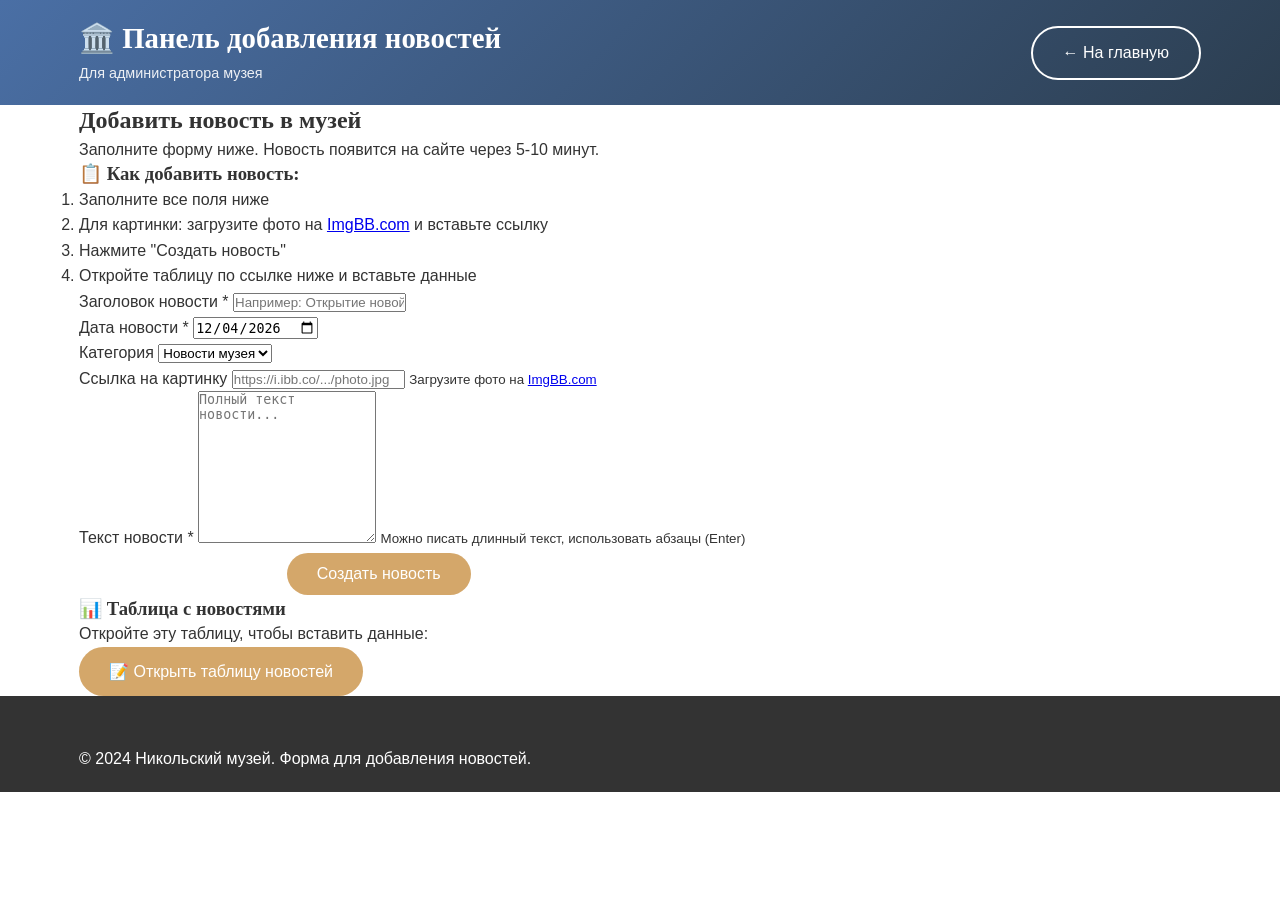
<file: admin-news.html>
<!DOCTYPE html>
<html lang="ru">

<head>
    <meta charset="UTF-8">
    <meta name="viewport" content="width=device-width, initial-scale=1.0">
    <title>Добавить новость | Никольский музей</title>
    <link rel="stylesheet" href="css/style.css">
    <link rel="stylesheet" href="css/admin-forms.css">
</head>

<body>
    <header class="header">
        <div class="container">
            <div class="header-top">
                <div class="logo">
                    <h1>🏛️ Панель добавления новостей</h1>
                    <p>Для администратора музея</p>
                </div>
                <a href="index.html" class="btn btn-secondary">← На главную</a>
            </div>
        </div>
    </header>

    <main class="admin-main">
        <div class="container">
            <div class="admin-container">
                <h2>Добавить новость в музей</h2>
                <p class="admin-subtitle">Заполните форму ниже. Новость появится на сайте через 5-10 минут.</p>

                <!-- ИНСТРУКЦИЯ -->
                <div class="instruction-box">
                    <h3>📋 Как добавить новость:</h3>
                    <ol>
                        <li>Заполните все поля ниже</li>
                        <li>Для картинки: загрузите фото на <a href="https://imgbb.com" target="_blank">ImgBB.com</a> и
                            вставьте ссылку</li>
                        <li>Нажмите "Создать новость"</li>
                        <li>Откройте таблицу по ссылке ниже и вставьте данные</li>
                    </ol>
                </div>

                <!-- ФОРМА -->
                <form id="newsForm" class="admin-form">
                    <div class="form-group">
                        <label for="title">Заголовок новости *</label>
                        <input type="text" id="title" required placeholder="Например: Открытие новой выставки">
                    </div>

                    <div class="form-group">
                        <label for="date">Дата новости *</label>
                        <input type="date" id="date" required value="<?php echo date('Y-m-d'); ?>">
                    </div>

                    <div class="form-group">
                        <label for="category">Категория</label>
                        <select id="category">
                            <option value="Выставки">Выставки</option>
                            <option value="Мероприятия">Мероприятия</option>
                            <option value="Новости музея" selected>Новости музея</option>
                            <option value="Анонсы">Анонсы</option>
                            <option value="Объявления">Объявления</option>
                        </select>
                    </div>

                    <div class="form-group">
                        <label for="image">Ссылка на картинку</label>
                        <input type="url" id="image" placeholder="https://i.ibb.co/.../photo.jpg">
                        <small class="help-text">
                            Загрузите фото на <a href="https://imgbb.com" target="_blank">ImgBB.com</a>
                        </small>
                    </div>

                    <div class="form-group">
                        <label for="content">Текст новости *</label>
                        <textarea id="content" rows="10" required placeholder="Полный текст новости..."></textarea>
                        <small class="help-text">
                            Можно писать длинный текст, использовать абзацы (Enter)
                        </small>
                    </div>

                    <div class="form-actions">
                        <button type="button" onclick="clearForm()" class="btn btn-secondary">
                            Очистить форму
                        </button>
                        <button type="submit" class="btn btn-primary">
                            Создать новость
                        </button>
                    </div>
                </form>

                <!-- РЕЗУЛЬТАТ -->
                <div class="result-box" id="resultBox" style="display: none;">
                    <h3>✅ Готово! Вот ваши данные:</h3>
                    <div class="result-data" id="resultData"></div>
                    <div class="instruction-copy">
                        <p><strong>Что делать дальше:</strong></p>
                        <ol>
                            <li>Откройте таблицу: <a
                                    href="https://docs.google.com/spreadsheets/d/19MFPSy-RnJQstAQKus5RX4fKrctfZZWC8gM6C-oX1IQ/edit"
                                    target="_blank">Таблица новостей</a></li>
                            <li>Добавьте новую строку в конец</li>
                            <li>Скопируйте данные из блоков ниже в соответствующие колонки</li>
                            <li>Сохраните таблицу (автосохранение)</li>
                        </ol>
                    </div>
                </div>

                <!-- ССЫЛКА НА ТАБЛИЦУ -->
                <div class="sheet-link">
                    <h3>📊 Таблица с новостями</h3>
                    <p>Откройте эту таблицу, чтобы вставить данные:</p>
                    <a href="https://docs.google.com/spreadsheets/d/19MFPSy-RnJQstAQKus5RX4fKrctfZZWC8gM6C-oX1IQ/edit"
                        target="_blank" class="btn btn-primary">
                        📝 Открыть таблицу новостей
                    </a>
                </div>
            </div>
        </div>
    </main>

    <footer class="footer">
        <div class="container">
            <p>© 2024 Никольский музей. Форма для добавления новостей.</p>
        </div>
    </footer>

    <script src="js/admin-news-handler.js"></script>
</body>

</html>
</file>
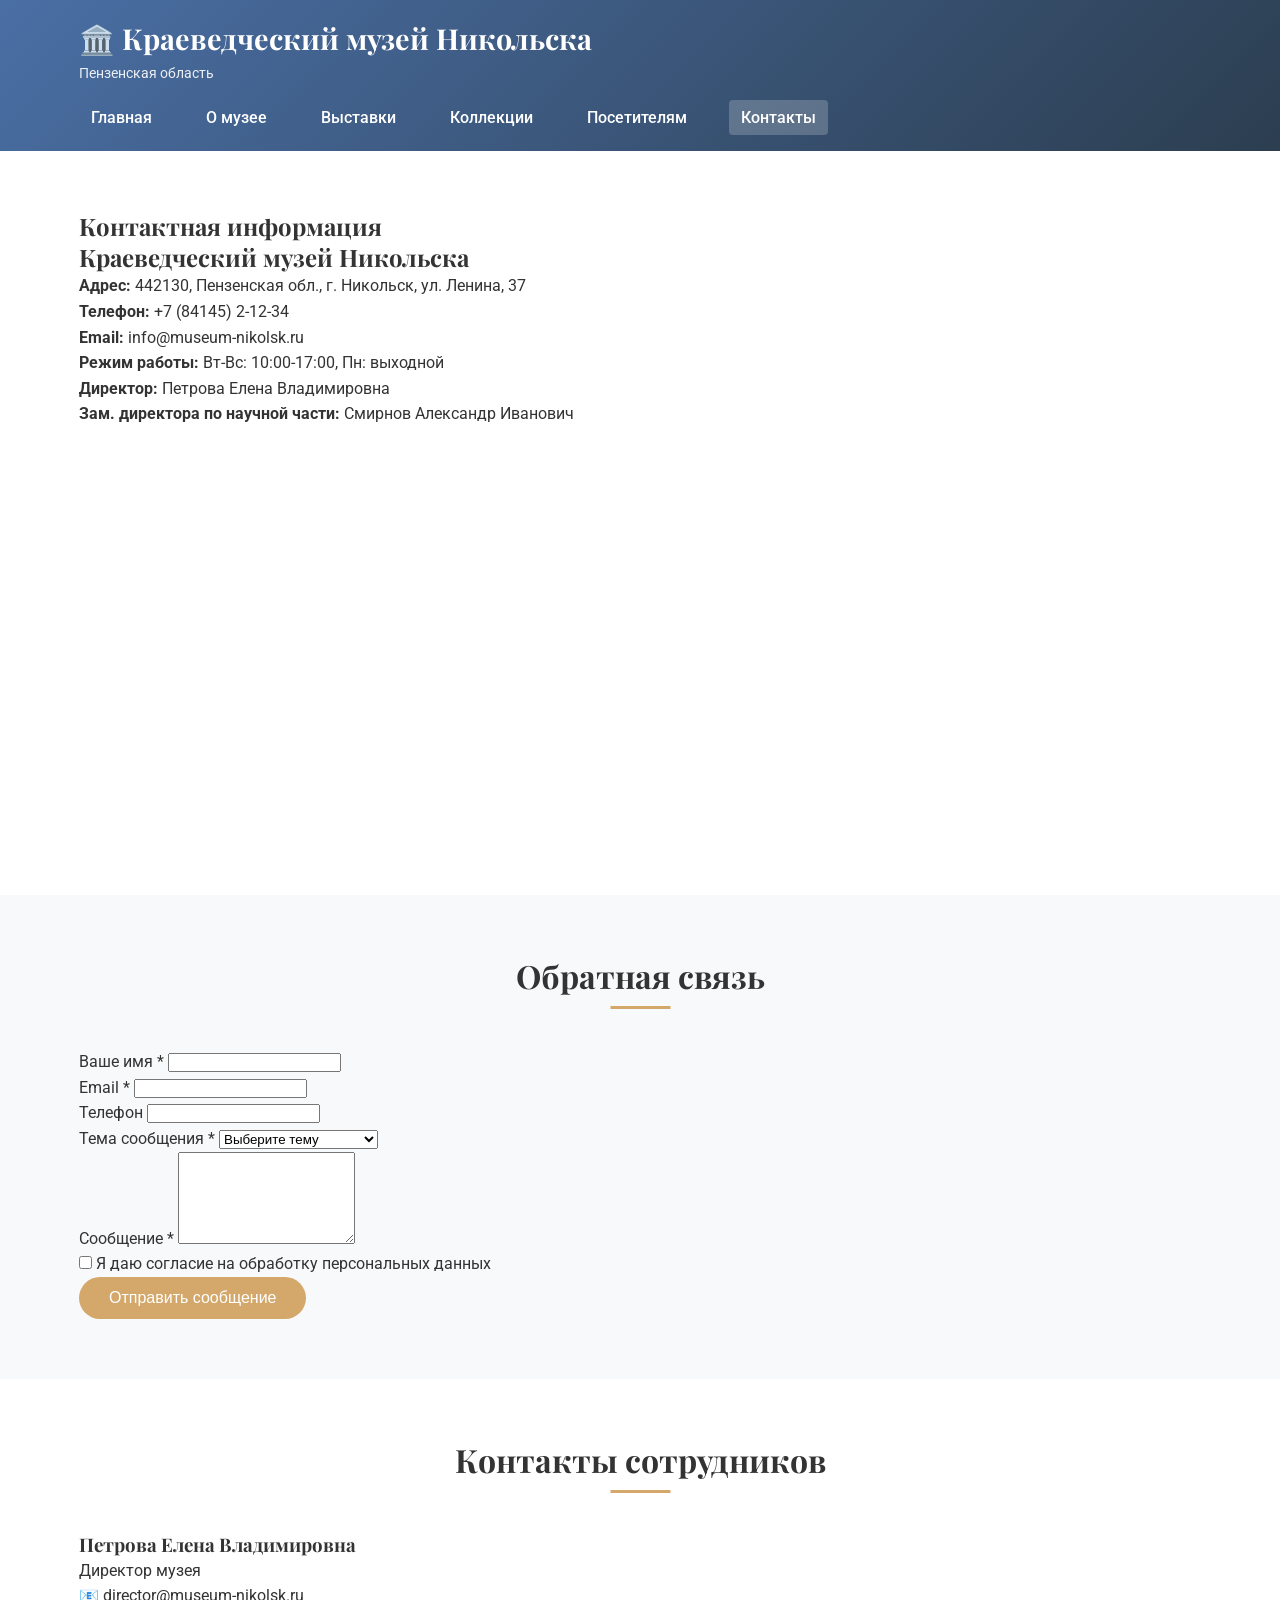
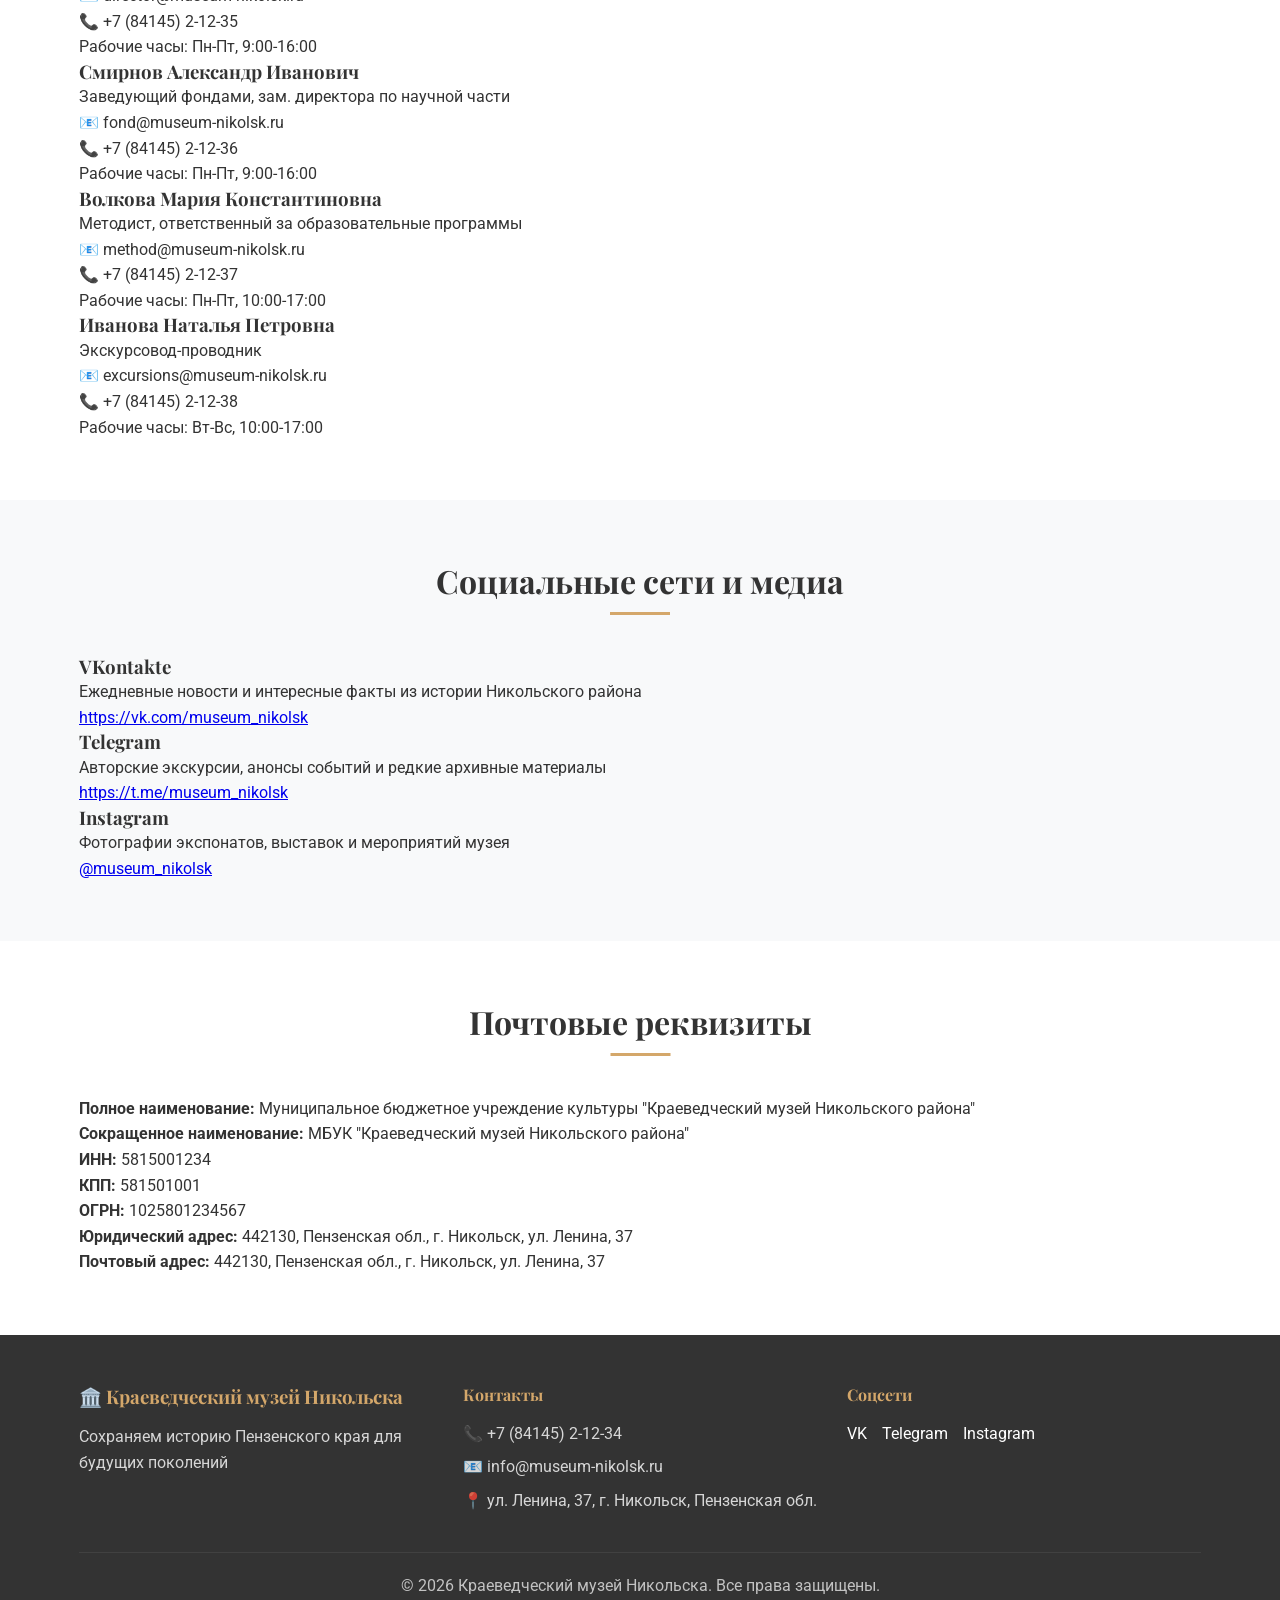
<file: contacts.html>
<!DOCTYPE html>
<html lang="ru">

<head>
    <meta charset="UTF-8">
    <meta name="viewport" content="width=device-width, initial-scale=1.0">
    <title>Контакты - Краеведческий музей Никольска</title>
    <link rel="stylesheet" href="css/style.css">
    <link rel="preconnect" href="https://fonts.googleapis.com">
    <link rel="preconnect" href="https://fonts.gstatic.com" crossorigin>
    <link
        href="https://fonts.googleapis.com/css2?family=Playfair+Display:wght@400;700&family=Roboto:wght@300;400;500;700&display=swap"
        rel="stylesheet">
</head>

<body>
    <header class="header">
        <div class="container">
            <div class="header-top">
                <div class="logo">
                    <h1>🏛️ Краеведческий музей Никольска</h1>
                    <p>Пензенская область</p>
                </div>
                <nav class="main-nav">
                    <ul>
                        <li><a href="index.html">Главная</a></li>
                        <li><a href="about.html">О музее</a></li>
                        <li><a href="exhibitions.html">Выставки</a></li>
                        <li><a href="collections.html">Коллекции</a></li>
                        <li><a href="visit.html">Посетителям</a></li>
                        <li><a href="contacts.html" class="active">Контакты</a></li>
                    </ul>
                </nav>
                <button class="menu-toggle">☰</button>
            </div>
        </div>
    </header>

    <main>
        <section class="section">
            <div class="container">
                <h1>Контактная информация</h1>

                <div class="contacts-grid">
                    <div class="contact-info">
                        <h2>Краеведческий музей Никольска</h2>
                        <p><strong>Адрес:</strong> 442130, Пензенская обл., г. Никольск, ул. Ленина, 37</p>
                        <p><strong>Телефон:</strong> +7 (84145) 2-12-34</p>
                        <p><strong>Email:</strong> info@museum-nikolsk.ru</p>
                        <p><strong>Режим работы:</strong> Вт-Вс: 10:00-17:00, Пн: выходной</p>
                        <p><strong>Директор:</strong> Петрова Елена Владимировна</p>
                        <p><strong>Зам. директора по научной части:</strong> Смирнов Александр Иванович</p>
                    </div>

                    <div class="contact-map">
                        <iframe
                            src="https://www.google.com/maps/embed?pb=!1m18!1m12!1m3!1d2965.458640244933!2d44.123456!3d53.123456!2m3!1f0!2f0!3f0!3m2!1i1024!2i768!4f13.1!3m3!1m2!1s0x0%3A0x0!2zNTPCsDcwJzIwLjQiTiA0NMKwMDcnMjQuNCJF!5e0!3m2!1sen!2sru!4v1234567890123"
                            width="100%" height="400" style="border:0;" allowfullscreen="" loading="lazy"
                            referrerpolicy="no-referrer-when-downgrade"></iframe>
                    </div>
                </div>
            </div>
        </section>

        <section class="section bg-light">
            <div class="container">
                <h2 class="section-title">Обратная связь</h2>
                <div class="feedback-form">
                    <form class="contact-form">
                        <div class="form-group">
                            <label for="name">Ваше имя *</label>
                            <input type="text" id="name" name="name" required>
                        </div>

                        <div class="form-group">
                            <label for="email">Email *</label>
                            <input type="email" id="email" name="email" required>
                        </div>

                        <div class="form-group">
                            <label for="phone">Телефон</label>
                            <input type="tel" id="phone" name="phone">
                        </div>

                        <div class="form-group">
                            <label for="subject">Тема сообщения *</label>
                            <select id="subject" name="subject" required>
                                <option value="">Выберите тему</option>
                                <option value="visit">Посещение музея</option>
                                <option value="excursion">Заказ экскурсии</option>
                                <option value="research">Научные запросы</option>
                                <option value="donation">Передача экспонатов</option>
                                <option value="general">Общий вопрос</option>
                                <option value="complaint">Жалоба/предложение</option>
                            </select>
                        </div>

                        <div class="form-group">
                            <label for="message">Сообщение *</label>
                            <textarea id="message" name="message" rows="6" required></textarea>
                        </div>

                        <div class="form-group">
                            <label class="checkbox-label">
                                <input type="checkbox" name="consent" required> Я даю согласие на обработку персональных
                                данных
                            </label>
                        </div>

                        <button type="submit" class="btn btn-primary">Отправить сообщение</button>
                    </form>
                </div>
            </div>
        </section>

        <section class="section">
            <div class="container">
                <h2 class="section-title">Контакты сотрудников</h2>
                <div class="staff-contacts">
                    <div class="staff-contact">
                        <h3>Петрова Елена Владимировна</h3>
                        <p>Директор музея</p>
                        <p>📧 director@museum-nikolsk.ru</p>
                        <p>📞 +7 (84145) 2-12-35</p>
                        <p>Рабочие часы: Пн-Пт, 9:00-16:00</p>
                    </div>

                    <div class="staff-contact">
                        <h3>Смирнов Александр Иванович</h3>
                        <p>Заведующий фондами, зам. директора по научной части</p>
                        <p>📧 fond@museum-nikolsk.ru</p>
                        <p>📞 +7 (84145) 2-12-36</p>
                        <p>Рабочие часы: Пн-Пт, 9:00-16:00</p>
                    </div>

                    <div class="staff-contact">
                        <h3>Волкова Мария Константиновна</h3>
                        <p>Методист, ответственный за образовательные программы</p>
                        <p>📧 method@museum-nikolsk.ru</p>
                        <p>📞 +7 (84145) 2-12-37</p>
                        <p>Рабочие часы: Пн-Пт, 10:00-17:00</p>
                    </div>

                    <div class="staff-contact">
                        <h3>Иванова Наталья Петровна</h3>
                        <p>Экскурсовод-проводник</p>
                        <p>📧 excursions@museum-nikolsk.ru</p>
                        <p>📞 +7 (84145) 2-12-38</p>
                        <p>Рабочие часы: Вт-Вс, 10:00-17:00</p>
                    </div>
                </div>
            </div>
        </section>

        <section class="section bg-light">
            <div class="container">
                <h2 class="section-title">Социальные сети и медиа</h2>
                <div class="social-media">
                    <div class="social-platform">
                        <h3>VKontakte</h3>
                        <p>Ежедневные новости и интересные факты из истории Никольского района</p>
                        <a href="#" class="social-link">https://vk.com/museum_nikolsk</a>
                    </div>

                    <div class="social-platform">
                        <h3>Telegram</h3>
                        <p>Авторские экскурсии, анонсы событий и редкие архивные материалы</p>
                        <a href="#" class="social-link">https://t.me/museum_nikolsk</a>
                    </div>

                    <div class="social-platform">
                        <h3>Instagram</h3>
                        <p>Фотографии экспонатов, выставок и мероприятий музея</p>
                        <a href="#" class="social-link">@museum_nikolsk</a>
                    </div>
                </div>
            </div>
        </section>

        <section class="section">
            <div class="container">
                <h2 class="section-title">Почтовые реквизиты</h2>
                <div class="requisites">
                    <p><strong>Полное наименование:</strong> Муниципальное бюджетное учреждение культуры "Краеведческий
                        музей Никольского района"</p>
                    <p><strong>Сокращенное наименование:</strong> МБУК "Краеведческий музей Никольского района"</p>
                    <p><strong>ИНН:</strong> 5815001234</p>
                    <p><strong>КПП:</strong> 581501001</p>
                    <p><strong>ОГРН:</strong> 1025801234567</p>
                    <p><strong>Юридический адрес:</strong> 442130, Пензенская обл., г. Никольск, ул. Ленина, 37</p>
                    <p><strong>Почтовый адрес:</strong> 442130, Пензенская обл., г. Никольск, ул. Ленина, 37</p>
                </div>
            </div>
        </section>
    </main>

    <footer class="footer">
        <div class="container">
            <div class="footer-grid">
                <div class="footer-col">
                    <h3>🏛️ Краеведческий музей Никольска</h3>
                    <p>Сохраняем историю Пензенского края для будущих поколений</p>
                </div>
                <div class="footer-col">
                    <h4>Контакты</h4>
                    <p>📞 +7 (84145) 2-12-34</p>
                    <p>📧 info@museum-nikolsk.ru</p>
                    <p>📍 ул. Ленина, 37, г. Никольск, Пензенская обл.</p>
                </div>
                <div class="footer-col">
                    <h4>Соцсети</h4>
                    <div class="social-links">
                        <a href="#">VK</a>
                        <a href="#">Telegram</a>
                        <a href="#">Instagram</a>
                    </div>
                </div>
            </div>
            <div class="footer-bottom">
                <p>© 2026 Краеведческий музей Никольска. Все права защищены.</p>
            </div>
        </div>
    </footer>

    <script src="js/script.js"></script>
</body>

</html>
</file>
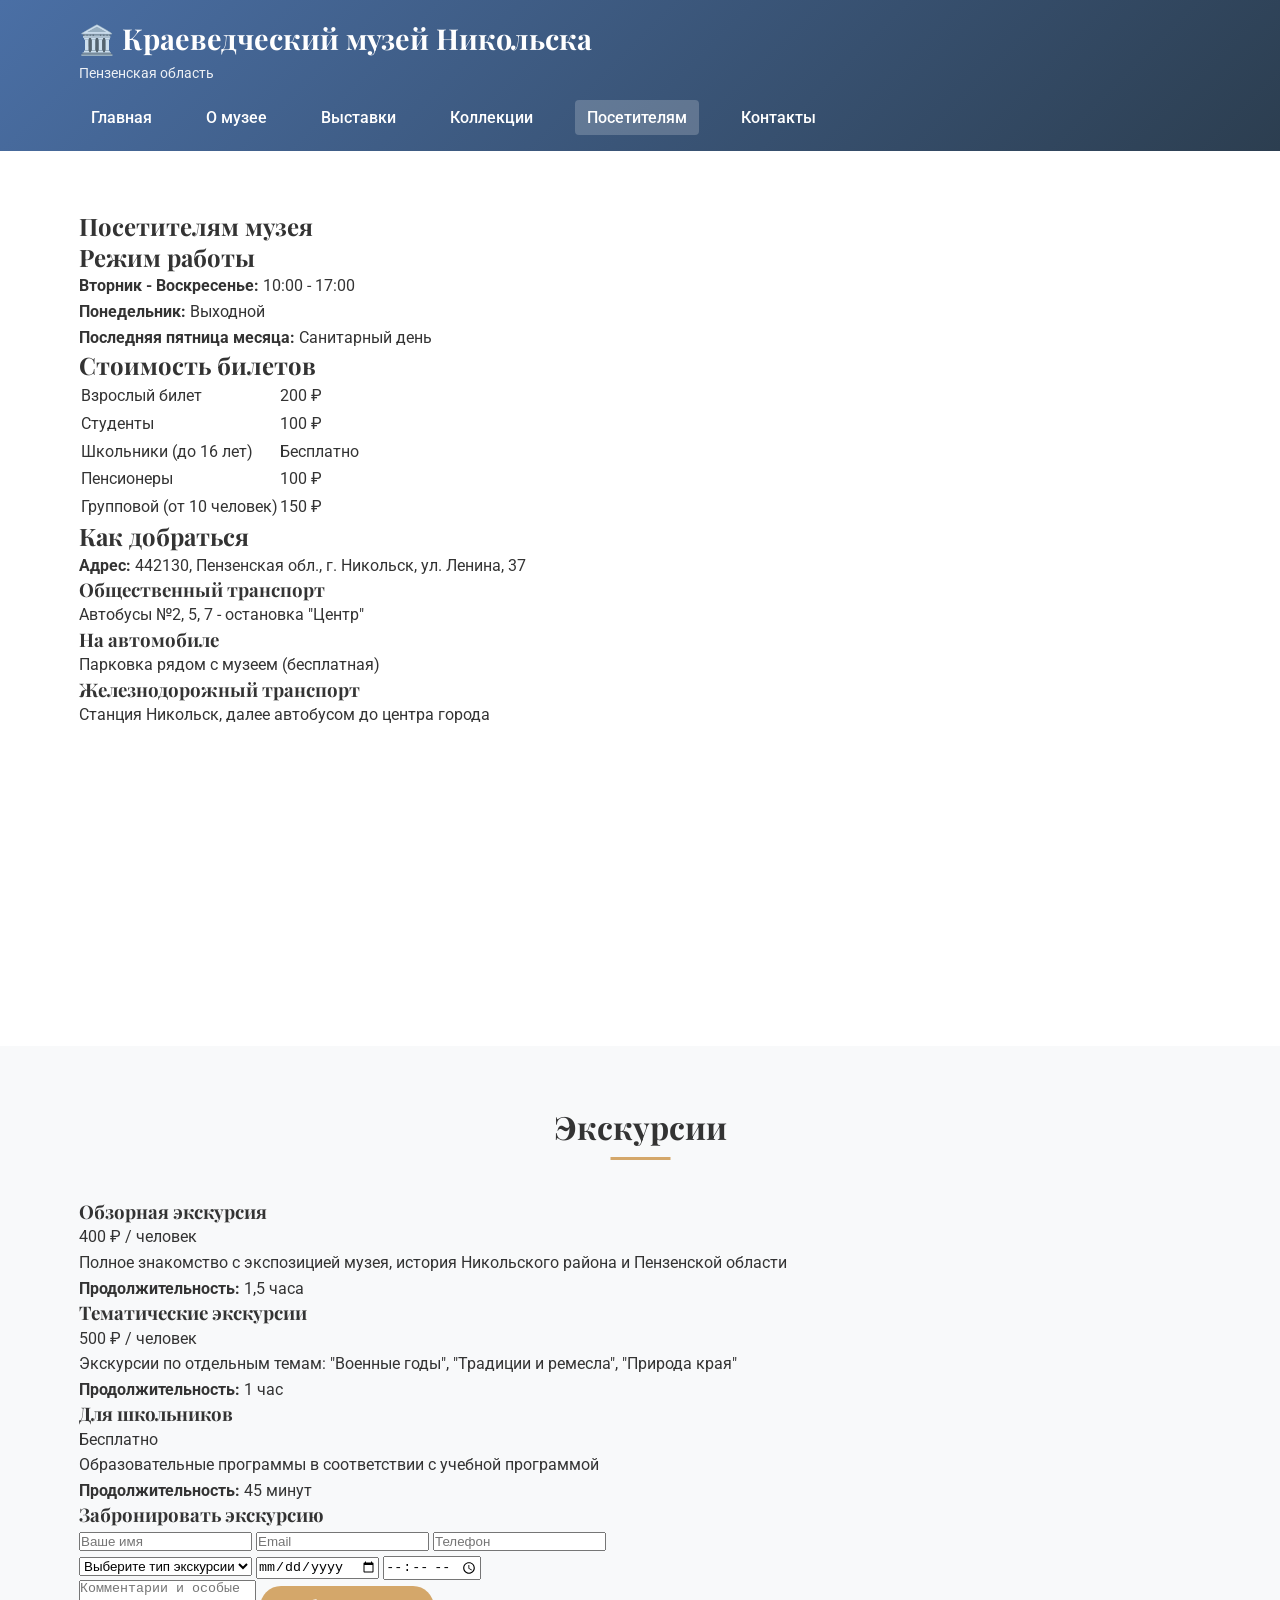
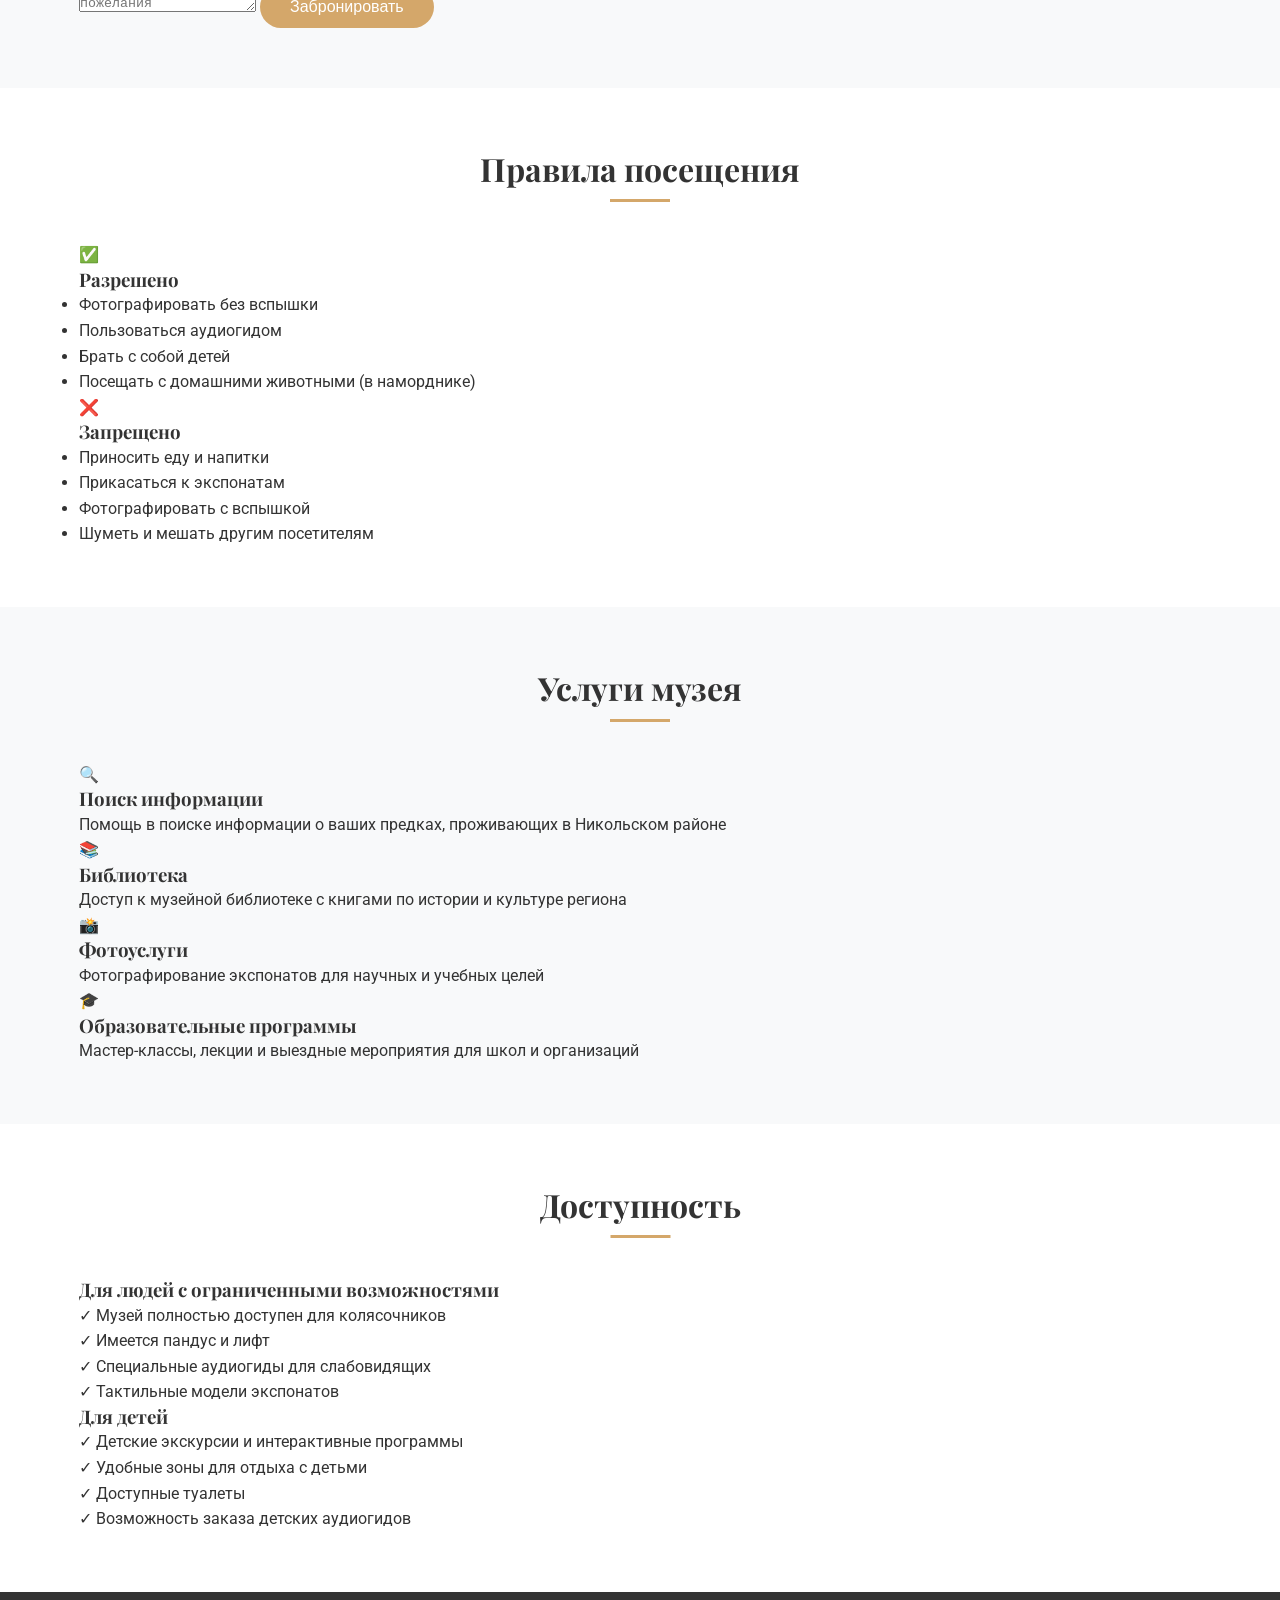
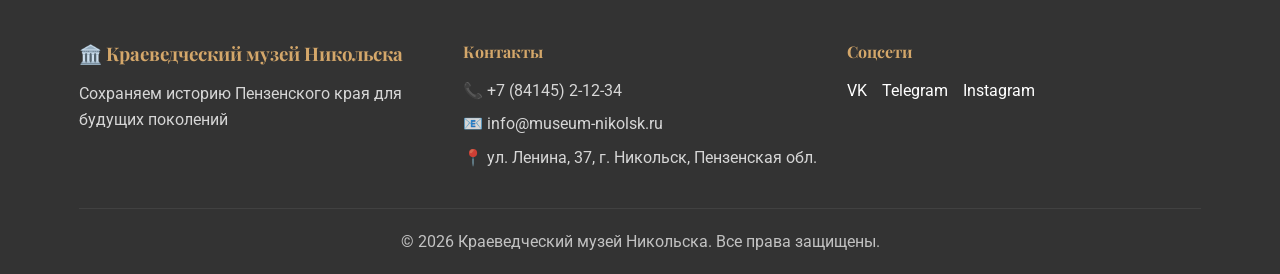
<file: visit.html>
<!DOCTYPE html>
<html lang="ru">

<head>
    <meta charset="UTF-8">
    <meta name="viewport" content="width=device-width, initial-scale=1.0">
    <title>Посетителям - Краеведческий музей Никольска</title>
    <link rel="stylesheet" href="css/style.css">
    <link rel="preconnect" href="https://fonts.googleapis.com">
    <link rel="preconnect" href="https://fonts.gstatic.com" crossorigin>
    <link
        href="https://fonts.googleapis.com/css2?family=Playfair+Display:wght@400;700&family=Roboto:wght@300;400;500;700&display=swap"
        rel="stylesheet">
</head>

<body>
    <header class="header">
        <div class="container">
            <div class="header-top">
                <div class="logo">
                    <h1>🏛️ Краеведческий музей Никольска</h1>
                    <p>Пензенская область</p>
                </div>
                <nav class="main-nav">
                    <ul>
                        <li><a href="index.html">Главная</a></li>
                        <li><a href="about.html">О музее</a></li>
                        <li><a href="exhibitions.html">Выставки</a></li>
                        <li><a href="collections.html">Коллекции</a></li>
                        <li><a href="visit.html" class="active">Посетителям</a></li>
                        <li><a href="contacts.html">Контакты</a></li>
                    </ul>
                </nav>
                <button class="menu-toggle">☰</button>
            </div>
        </div>
    </header>

    <main>
        <section class="section">
            <div class="container">
                <h1>Посетителям музея</h1>

                <div class="visit-grid">
                    <div class="visit-info-block">
                        <h2>Режим работы</h2>
                        <p><strong>Вторник - Воскресенье:</strong> 10:00 - 17:00</p>
                        <p><strong>Понедельник:</strong> Выходной</p>
                        <p><strong>Последняя пятница месяца:</strong> Санитарный день</p>

                        <h2>Стоимость билетов</h2>
                        <table class="ticket-table">
                            <tr>
                                <td>Взрослый билет</td>
                                <td>200 ₽</td>
                            </tr>
                            <tr>
                                <td>Студенты</td>
                                <td>100 ₽</td>
                            </tr>
                            <tr>
                                <td>Школьники (до 16 лет)</td>
                                <td>Бесплатно</td>
                            </tr>
                            <tr>
                                <td>Пенсионеры</td>
                                <td>100 ₽</td>
                            </tr>
                            <tr>
                                <td>Групповой (от 10 человек)</td>
                                <td>150 ₽</td>
                            </tr>
                        </table>
                    </div>

                    <div class="visit-info-block">
                        <h2>Как добраться</h2>
                        <p><strong>Адрес:</strong> 442130, Пензенская обл., г. Никольск, ул. Ленина, 37</p>

                        <h3>Общественный транспорт</h3>
                        <p>Автобусы №2, 5, 7 - остановка "Центр"</p>

                        <h3>На автомобиле</h3>
                        <p>Парковка рядом с музеем (бесплатная)</p>

                        <h3>Железнодорожный транспорт</h3>
                        <p>Станция Никольск, далее автобусом до центра города</p>

                        <div class="map-container">
                            <iframe
                                src="https://www.google.com/maps/embed?pb=!1m18!1m12!1m3!1d2965.458640244933!2d44.123456!3d53.123456!2m3!1f0!2f0!3f0!3m2!1i1024!2i768!4f13.1!3m3!1m2!1s0x0%3A0x0!2zNTPCsDcwJzIwLjQiTiA0NMKwMDcnMjQuNCJF!5e0!3m2!1sen!2sru!4v1234567890123"
                                width="100%" height="250" style="border:0;" allowfullscreen="" loading="lazy"
                                referrerpolicy="no-referrer-when-downgrade"></iframe>
                        </div>
                    </div>
                </div>
            </div>
        </section>

        <section class="section bg-light">
            <div class="container">
                <h2 class="section-title">Экскурсии</h2>
                <div class="excursion-options">
                    <div class="excursion-option">
                        <h3>Обзорная экскурсия</h3>
                        <p class="excursion-price">400 ₽ / человек</p>
                        <p>Полное знакомство с экспозицией музея, история Никольского района и Пензенской области</p>
                        <p><strong>Продолжительность:</strong> 1,5 часа</p>
                    </div>

                    <div class="excursion-option">
                        <h3>Тематические экскурсии</h3>
                        <p class="excursion-price">500 ₽ / человек</p>
                        <p>Экскурсии по отдельным темам: "Военные годы", "Традиции и ремесла", "Природа края"</p>
                        <p><strong>Продолжительность:</strong> 1 час</p>
                    </div>

                    <div class="excursion-option">
                        <h3>Для школьников</h3>
                        <p class="excursion-price">Бесплатно</p>
                        <p>Образовательные программы в соответствии с учебной программой</p>
                        <p><strong>Продолжительность:</strong> 45 минут</p>
                    </div>
                </div>

                <div class="booking-form">
                    <h3>Забронировать экскурсию</h3>
                    <form class="excursion-booking">
                        <div class="form-row">
                            <input type="text" placeholder="Ваше имя" required>
                            <input type="email" placeholder="Email" required>
                            <input type="tel" placeholder="Телефон" required>
                        </div>
                        <div class="form-row">
                            <select required>
                                <option value="">Выберите тип экскурсии</option>
                                <option value="overview">Обзорная экскурсия</option>
                                <option value="thematic">Тематическая экскурсия</option>
                                <option value="school">Для школьников</option>
                            </select>
                            <input type="date" required>
                            <input type="time" required>
                        </div>
                        <textarea placeholder="Комментарии и особые пожелания"></textarea>
                        <button type="submit" class="btn btn-primary">Забронировать</button>
                    </form>
                </div>
            </div>
        </section>

        <section class="section">
            <div class="container">
                <h2 class="section-title">Правила посещения</h2>
                <div class="rules-grid">
                    <div class="rule-item">
                        <div class="rule-icon">✅</div>
                        <div class="rule-content">
                            <h3>Разрешено</h3>
                            <ul>
                                <li>Фотографировать без вспышки</li>
                                <li>Пользоваться аудиогидом</li>
                                <li>Брать с собой детей</li>
                                <li>Посещать с домашними животными (в наморднике)</li>
                            </ul>
                        </div>
                    </div>

                    <div class="rule-item">
                        <div class="rule-icon">❌</div>
                        <div class="rule-content">
                            <h3>Запрещено</h3>
                            <ul>
                                <li>Приносить еду и напитки</li>
                                <li>Прикасаться к экспонатам</li>
                                <li>Фотографировать с вспышкой</li>
                                <li>Шуметь и мешать другим посетителям</li>
                            </ul>
                        </div>
                    </div>
                </div>
            </div>
        </section>

        <section class="section bg-light">
            <div class="container">
                <h2 class="section-title">Услуги музея</h2>
                <div class="services-grid">
                    <div class="service-item">
                        <div class="service-icon">🔍</div>
                        <h3>Поиск информации</h3>
                        <p>Помощь в поиске информации о ваших предках, проживающих в Никольском районе</p>
                    </div>

                    <div class="service-item">
                        <div class="service-icon">📚</div>
                        <h3>Библиотека</h3>
                        <p>Доступ к музейной библиотеке с книгами по истории и культуре региона</p>
                    </div>

                    <div class="service-item">
                        <div class="service-icon">📸</div>
                        <h3>Фотоуслуги</h3>
                        <p>Фотографирование экспонатов для научных и учебных целей</p>
                    </div>

                    <div class="service-item">
                        <div class="service-icon">🎓</div>
                        <h3>Образовательные программы</h3>
                        <p>Мастер-классы, лекции и выездные мероприятия для школ и организаций</p>
                    </div>
                </div>
            </div>
        </section>

        <section class="section">
            <div class="container">
                <h2 class="section-title">Доступность</h2>
                <div class="accessibility-info">
                    <div class="accessibility-item">
                        <h3>Для людей с ограниченными возможностями</h3>
                        <p>✓ Музей полностью доступен для колясочников</p>
                        <p>✓ Имеется пандус и лифт</p>
                        <p>✓ Специальные аудиогиды для слабовидящих</p>
                        <p>✓ Тактильные модели экспонатов</p>
                    </div>

                    <div class="accessibility-item">
                        <h3>Для детей</h3>
                        <p>✓ Детские экскурсии и интерактивные программы</p>
                        <p>✓ Удобные зоны для отдыха с детьми</p>
                        <p>✓ Доступные туалеты</p>
                        <p>✓ Возможность заказа детских аудиогидов</p>
                    </div>
                </div>
            </div>
        </section>
    </main>

    <footer class="footer">
        <div class="container">
            <div class="footer-grid">
                <div class="footer-col">
                    <h3>🏛️ Краеведческий музей Никольска</h3>
                    <p>Сохраняем историю Пензенского края для будущих поколений</p>
                </div>
                <div class="footer-col">
                    <h4>Контакты</h4>
                    <p>📞 +7 (84145) 2-12-34</p>
                    <p>📧 info@museum-nikolsk.ru</p>
                    <p>📍 ул. Ленина, 37, г. Никольск, Пензенская обл.</p>
                </div>
                <div class="footer-col">
                    <h4>Соцсети</h4>
                    <div class="social-links">
                        <a href="#">VK</a>
                        <a href="#">Telegram</a>
                        <a href="#">Instagram</a>
                    </div>
                </div>
            </div>
            <div class="footer-bottom">
                <p>© 2026 Краеведческий музей Никольска. Все права защищены.</p>
            </div>
        </div>
    </footer>

    <script src="js/script.js"></script>
</body>

</html>
</file>
<file: css/style.css>
/* Сброс стилей и базовые настройки */
* {
    margin: 0;
    padding: 0;
    box-sizing: border-box;
}

:root {
    --primary-color: #4a6fa5;
    --secondary-color: #8b4513;
    --accent-color: #d4a76a;
    --text-dark: #333;
    --text-light: #666;
    --bg-light: #f8f9fa;
    --white: #fff;
    --shadow: 0 2px 10px rgba(0, 0, 0, 0.1);
    --shadow-hover: 0 4px 15px rgba(0, 0, 0, 0.15);
}

body {
    font-family: 'Roboto', sans-serif;
    color: var(--text-dark);
    line-height: 1.6;
    background-color: var(--white);
}

h1,
h2,
h3,
h4,
h5,
h6 {
    font-family: 'Playfair Display', serif;
    font-weight: 700;
    line-height: 1.3;
}

.container {
    width: 90%;
    max-width: 1200px;
    margin: 0 auto;
    padding: 0 15px;
}

/* Шапка сайта */
.header {
    background: linear-gradient(135deg, var(--primary-color), #2c3e50);
    color: var(--white);
    padding: 20px 0;
}

.header-top {
    display: flex;
    justify-content: space-between;
    align-items: center;
    flex-wrap: wrap;
    gap: 20px;
}

.logo h1 {
    font-size: 1.8rem;
    margin-bottom: 5px;
}

.logo p {
    font-size: 0.9rem;
    opacity: 0.9;
}

.main-nav ul {
    display: flex;
    list-style: none;
    gap: 30px;
}

.main-nav a {
    color: var(--white);
    text-decoration: none;
    font-weight: 500;
    padding: 8px 12px;
    border-radius: 4px;
    transition: all 0.3s ease;
}

.main-nav a:hover,
.main-nav a.active {
    background: rgba(255, 255, 255, 0.2);
}

.menu-toggle {
    display: none;
    background: none;
    border: none;
    color: var(--white);
    font-size: 1.5rem;
    cursor: pointer;
}

/* Герой */
.hero {
    margin-top: 40px;
    padding: 60px 0;
    background: linear-gradient(rgba(0, 0, 0, 0.6), rgba(0, 0, 0, 0.6)),
        url('https://via.placeholder.com/1200x400/4a6fa5/ffffff?text=Музей') center/cover;
    border-radius: 10px;
    text-align: center;
    color: var(--white);
}

.hero-content h2 {
    font-size: 2.5rem;
    margin-bottom: 20px;
}

.hero-content p {
    font-size: 1.2rem;
    margin-bottom: 30px;
    max-width: 700px;
    margin-left: auto;
    margin-right: auto;
}

/* Кнопки */
.btn {
    display: inline-block;
    padding: 12px 30px;
    border-radius: 30px;
    text-decoration: none;
    font-weight: 500;
    transition: all 0.3s ease;
    border: none;
    cursor: pointer;
    font-size: 1rem;
}

.btn-primary {
    background: var(--accent-color);
    color: var(--white);
}

.btn-primary:hover {
    background: #c1965a;
    transform: translateY(-2px);
    box-shadow: var(--shadow-hover);
}

.btn-secondary {
    background: transparent;
    color: var(--white);
    border: 2px solid var(--white);
    margin-left: 15px;
}

.btn-secondary:hover {
    background: var(--white);
    color: var(--primary-color);
}

.hero-buttons {
    display: flex;
    justify-content: center;
    gap: 15px;
}

/* Секции */
.section {
    padding: 60px 0;
}

.section-title {
    text-align: center;
    font-size: 2rem;
    margin-bottom: 40px;
    position: relative;
    display: inline-block;
    left: 50%;
    transform: translateX(-50%);
}

.section-title::after {
    content: '';
    display: block;
    width: 60px;
    height: 3px;
    background: var(--accent-color);
    margin: 10px auto 0;
}

.bg-light {
    background-color: var(--bg-light);
}

/* Новости */
.news-grid {
    display: grid;
    grid-template-columns: repeat(auto-fit, minmax(300px, 1fr));
    gap: 25px;
    margin-top: 30px;
}

.news-card {
    background: var(--white);
    border-radius: 8px;
    box-shadow: var(--shadow);
    overflow: hidden;
    transition: transform 0.3s ease;
}

.news-card:hover {
    transform: translateY(-5px);
}

.news-image {
    width: 100%;
    height: 200px;
    object-fit: cover;
}

.news-content {
    padding: 20px;
}

.news-date {
    color: var(--secondary-color);
    font-weight: 500;
    margin-bottom: 8px;
}

.news-card h3 {
    margin: 0 0 10px 0;
    font-size: 1.2rem;
}

.news-text {
    margin-bottom: 15px;
    line-height: 1.6;
    color: var(--text-light);
    max-height: 150px;
    overflow-y: auto;
}

.toggle-btn {
    background: var(--primary-color);
    color: white;
    border: none;
    padding: 8px 15px;
    border-radius: 4px;
    cursor: pointer;
    font-size: 0.9rem;
    transition: background 0.3s ease;
}

.toggle-btn:hover {
    background: var(--secondary-color);
}

.loading-message,
.no-news-message,
.error-message {
    text-align: center;
    padding: 30px;
    font-size: 1.1rem;
    color: var(--text-light);
}

/* Выставки */
.exhibitions-grid {
    display: grid;
    grid-template-columns: repeat(auto-fit, minmax(300px, 1fr));
    gap: 30px;
    margin-top: 30px;
}

.exhibition-card {
    background: var(--white);
    border-radius: 10px;
    overflow: hidden;
    box-shadow: var(--shadow);
    transition: all 0.3s ease;
}

.exhibition-card:hover {
    transform: translateY(-5px);
    box-shadow: var(--shadow-hover);
}

.exhibition-image img {
    width: 100%;
    height: 250px;
    object-fit: cover;
    display: block;
}

.exhibition-info {
    padding: 20px;
}

.exhibition-info h3 {
    font-size: 1.3rem;
    margin-bottom: 10px;
}

.exhibition-date {
    color: var(--secondary-color);
    font-weight: 500;
    margin-bottom: 10px;
}

.btn-link {
    display: inline-block;
    color: var(--primary-color);
    text-decoration: none;
    font-weight: 500;
    margin-top: 10px;
    transition: all 0.3s ease;
}

.btn-link:hover {
    color: var(--secondary-color);
    padding-left: 5px;
}

/* Информация для посетителей */
.visit-info {
    display: grid;
    grid-template-columns: repeat(auto-fit, minmax(250px, 1fr));
    gap: 30px;
    margin-top: 40px;
}

.info-item {
    text-align: center;
    padding: 30px 20px;
    background: var(--white);
    border-radius: 10px;
    box-shadow: var(--shadow);
}

.info-icon {
    font-size: 3rem;
    margin-bottom: 15px;
}

.info-item h3 {
    margin-bottom: 10px;
    font-size: 1.2rem;
}

/* Информация о городе */
.city-info {
    display: grid;
    grid-template-columns: 1fr 1fr;
    gap: 40px;
    margin-top: 40px;
}

.city-description p {
    margin-bottom: 15px;
    font-size: 1.1rem;
    line-height: 1.7;
}

.city-map {
    border-radius: 10px;
    overflow: hidden;
    box-shadow: var(--shadow);
    height: fit-content;
    position: relative;
}

/* Стиль для Яндекс Карт */
#map {
    width: 100%;
    height: 400px;
    background: #e0e0e0;
    /* временный фон на случай загрузки */
}

/* Исправление отображения Яндекс Карт */
#map iframe {
    position: absolute;
    top: 0;
    left: 0;
    width: 100%;
    height: 100%;
    border: none;
    margin: 0;
    padding: 0;
}

@media (max-width: 768px) {
    .city-info {
        grid-template-columns: 1fr;
    }

    .city-map {
        order: -1;
    }
}

/* Футер */
.footer {
    background: var(--text-dark);
    color: var(--white);
    padding: 50px 0 20px;
}

.footer-grid {
    display: grid;
    grid-template-columns: repeat(auto-fit, minmax(250px, 1fr));
    gap: 30px;
    margin-bottom: 30px;
}

.footer-col h3,
.footer-col h4 {
    color: var(--accent-color);
    margin-bottom: 15px;
}

.footer-col p {
    margin-bottom: 8px;
    opacity: 0.8;
}

.social-links {
    display: flex;
    gap: 15px;
    margin-top: 10px;
}

.social-links a {
    color: var(--white);
    text-decoration: none;
    transition: all 0.3s ease;
}

.social-links a:hover {
    color: var(--accent-color);
}

.footer-bottom {
    text-align: center;
    padding-top: 20px;
    border-top: 1px solid rgba(255, 255, 255, 0.1);
    opacity: 0.7;
}

/* Адаптивность */
@media (max-width: 768px) {
    .main-nav ul {
        display: none;
        width: 100%;
        flex-direction: column;
        margin-top: 20px;
        background: rgba(0, 0, 0, 0.3);
        padding: 20px;
        border-radius: 10px;
    }

    .main-nav ul.show {
        display: flex;
    }

    .menu-toggle {
        display: block;
    }

    .hero-content h2 {
        font-size: 1.8rem;
    }

    .hero-content p {
        font-size: 1rem;
    }

    .btn-secondary {
        margin-left: 0;
        margin-top: 10px;
    }

    .hero-buttons {
        flex-direction: column;
        align-items: center;
    }

    .section {
        padding: 40px 0;
    }

    .section-title {
        font-size: 1.6rem;
    }
}

@media (max-width: 480px) {
    .logo h1 {
        font-size: 1.4rem;
    }

    .hero {
        padding: 40px 0;
    }

    .hero-content h2 {
        font-size: 1.5rem;
    }
}

/* === СТИЛИ ДЛЯ НОВОСТЕЙ === */

/* Секция новостей */
#news-section {
    background: linear-gradient(135deg, #f8f9fa 0%, #e9ecef 100%);
}

/* Контейнер новостей */
.news-grid {
    display: grid;
    grid-template-columns: repeat(auto-fit, minmax(300px, 1fr));
    gap: 30px;
    margin-top: 30px;
}

.all-news-grid {
    display: grid;
    grid-template-columns: repeat(auto-fit, minmax(350px, 1fr));
    gap: 30px;
}

/* Карточка новости */
.news-card {
    background: var(--white);
    border-radius: 15px;
    overflow: hidden;
    box-shadow: var(--shadow);
    transition: all 0.3s ease;
    opacity: 0;
    transform: translateY(20px);
}

.news-card:hover {
    transform: translateY(-10px);
    box-shadow: var(--shadow-hover);
}

.news-card-full {
    height: 100%;
    display: flex;
    flex-direction: column;
}

/* Изображение новости */
.news-card-image {
    position: relative;
    height: 200px;
    overflow: hidden;
}

.news-card-image img {
    width: 100%;
    height: 100%;
    object-fit: cover;
    transition: transform 0.5s ease;
}

.news-card:hover .news-card-image img {
    transform: scale(1.05);
}

.news-card-category {
    position: absolute;
    top: 15px;
    right: 15px;
    background: var(--primary-color);
    color: white;
    padding: 5px 12px;
    border-radius: 20px;
    font-size: 0.8rem;
    font-weight: 500;
}

/* Контент новости */
.news-card-content {
    padding: 25px;
    flex-grow: 1;
    display: flex;
    flex-direction: column;
}

.news-card-date {
    color: var(--secondary-color);
    font-size: 0.9rem;
    margin-bottom: 10px;
    display: flex;
    align-items: center;
    gap: 5px;
}

.news-card-title {
    font-size: 1.3rem;
    margin-bottom: 15px;
    line-height: 1.4;
    color: var(--text-dark);
}

.news-card-text {
    margin-bottom: 20px;
    flex-grow: 1;
}

.news-card-text p {
    color: var(--text-light);
    line-height: 1.6;
}

/* Кнопки */
.news-card-actions {
    display: flex;
    justify-content: space-between;
    align-items: center;
    margin-top: auto;
}

.btn-read-more {
    background: var(--primary-color);
    color: white;
    border: none;
    padding: 8px 20px;
    border-radius: 5px;
    cursor: pointer;
    font-size: 0.9rem;
    transition: background 0.3s ease;
}

.btn-read-more:hover {
    background: #3a5a8a;
}

/* Модальное окно новости */
.news-modal {
    position: fixed;
    top: 0;
    left: 0;
    width: 100%;
    height: 100%;
    background: rgba(0, 0, 0, 0.8);
    z-index: 1000;
    display: flex;
    justify-content: center;
    align-items: center;
    opacity: 0;
    visibility: hidden;
    transition: opacity 0.3s ease, visibility 0.3s ease;
    padding: 20px;
}

.news-modal.show {
    opacity: 1;
    visibility: visible;
}

.news-modal-content {
    background: white;
    border-radius: 15px;
    max-width: 800px;
    width: 100%;
    max-height: 90vh;
    overflow-y: auto;
    position: relative;
    animation: modalSlideIn 0.3s ease;
}

@keyframes modalSlideIn {
    from {
        transform: translateY(-50px);
        opacity: 0;
    }

    to {
        transform: translateY(0);
        opacity: 1;
    }
}

.close-modal {
    position: absolute;
    top: 15px;
    right: 15px;
    background: none;
    border: none;
    font-size: 2rem;
    color: var(--text-dark);
    cursor: pointer;
    z-index: 10;
    width: 40px;
    height: 40px;
    display: flex;
    align-items: center;
    justify-content: center;
    border-radius: 50%;
    transition: background 0.3s ease;
}

.close-modal:hover {
    background: rgba(0, 0, 0, 0.1);
}

.news-modal-header {
    padding: 40px 40px 20px;
    border-bottom: 1px solid #eee;
}

.news-modal-meta {
    display: flex;
    gap: 15px;
    margin-bottom: 10px;
    font-size: 0.9rem;
}

.news-modal-date {
    color: var(--secondary-color);
}

.news-modal-category {
    background: var(--accent-color);
    color: white;
    padding: 3px 10px;
    border-radius: 15px;
    font-size: 0.8rem;
}

.news-modal-title {
    font-size: 1.8rem;
    line-height: 1.3;
}

.news-modal-body {
    padding: 30px 40px;
}

.news-modal-image {
    margin-bottom: 30px;
}

.news-modal-image img {
    width: 100%;
    border-radius: 10px;
    max-height: 400px;
    object-fit: cover;
}

.news-modal-text {
    line-height: 1.8;
    font-size: 1.1rem;
}

.news-modal-text p {
    margin-bottom: 20px;
}

.news-modal-footer {
    padding: 20px 40px;
    border-top: 1px solid #eee;
    display: flex;
    gap: 15px;
    justify-content: flex-end;
}

/* Загрузка */
.loading-news {
    text-align: center;
    padding: 50px;
}

.spinner {
    border: 4px solid #f3f3f3;
    border-top: 4px solid var(--primary-color);
    border-radius: 50%;
    width: 40px;
    height: 40px;
    animation: spin 1s linear infinite;
    margin: 0 auto 15px;
}

@keyframes spin {
    0% {
        transform: rotate(0deg);
    }

    100% {
        transform: rotate(360deg);
    }
}

/* Состояния */
.no-news,
.news-error {
    text-align: center;
    padding: 50px;
    background: white;
    border-radius: 10px;
    box-shadow: var(--shadow);
}

/* Адаптивность */
@media (max-width: 768px) {
    .news-grid {
        grid-template-columns: 1fr;
        gap: 20px;
    }

    .all-news-grid {
        grid-template-columns: 1fr;
    }

    .news-modal-content {
        margin: 10px;
        max-height: 95vh;
    }

    .news-modal-header,
    .news-modal-body,
    .news-modal-footer {
        padding: 20px;
    }

    .news-modal-title {
        font-size: 1.4rem;
    }
}
</file>
<file: css/admin-forms.css>

</file>
